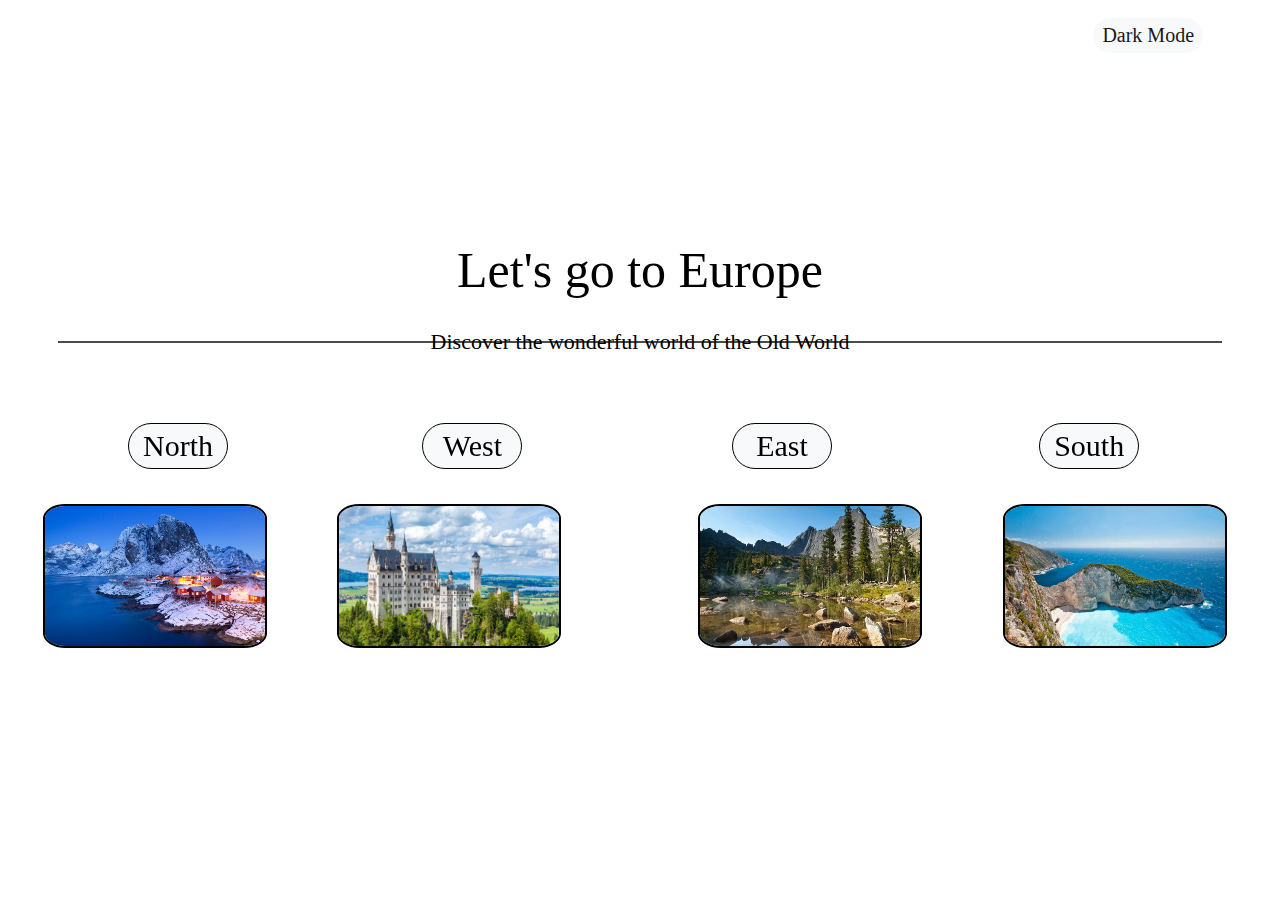
<file: index.html>
<!DOCTYPE html>
<html lang="en">

<head>
    <title>Let's go to Europe (testing)</title>
    <meta charset="utf-8">
    <meta name="viewport" content="width=device-width, initial-scale=1">
    <link rel="shortcut icon" href="pictures/favicon.jpg" type="image/jpg">
    <link rel="stylesheet" href="styles/light-mode.css" id="theme">
</head>

<body>

    <header>
        <nav> 
            <li><a class="wrapper" href="#"><button id="switchMode">Dark Mode</button></a></li> 
        </nav>
    </header>

    <main>
        <article>
            <h1 id="heading">Let's go to Europe</h1>
            <p id="subtitle">Discover the wonderful world of the Old World</p>
        </article>

        <article>
            <hr id="line"> 
        </article>

        <article>
            <ul id="block-of-countries">
                <li><a href="pages/horth.html"><button id="north">North</button></a></li>
                <li><a id="north-picture"><img src="pictures/north.jpeg" alt="North (Norway)" id="img-north" draggable="false"></a></li>
                <li><a href="#"><button id="west">West</button></a></li>
                <li><a id="west-picture"><img src="pictures/west.jpg" alt="West (Germany)" id="img-north" draggable="false"></a></li>
                <li><a href="#"><button id="east">East</button></a></li>
                <li><a id="east-picture"><img src="pictures/east.jpg" alt="East (Russia)" id="img-north" draggable="false"></a></li>
                <li><a href="#"><button id="south">South</button></a></li>
                <li><a id="south-picture"><img src="pictures/south.jpg" alt="South (Greece)" id="img-north" draggable="false"></a></li>
            </ul>
        </article>
    </main>

    <script src="scripts/script.js">"Dark mode don't work now"</script>
</body>

</html>
</file>
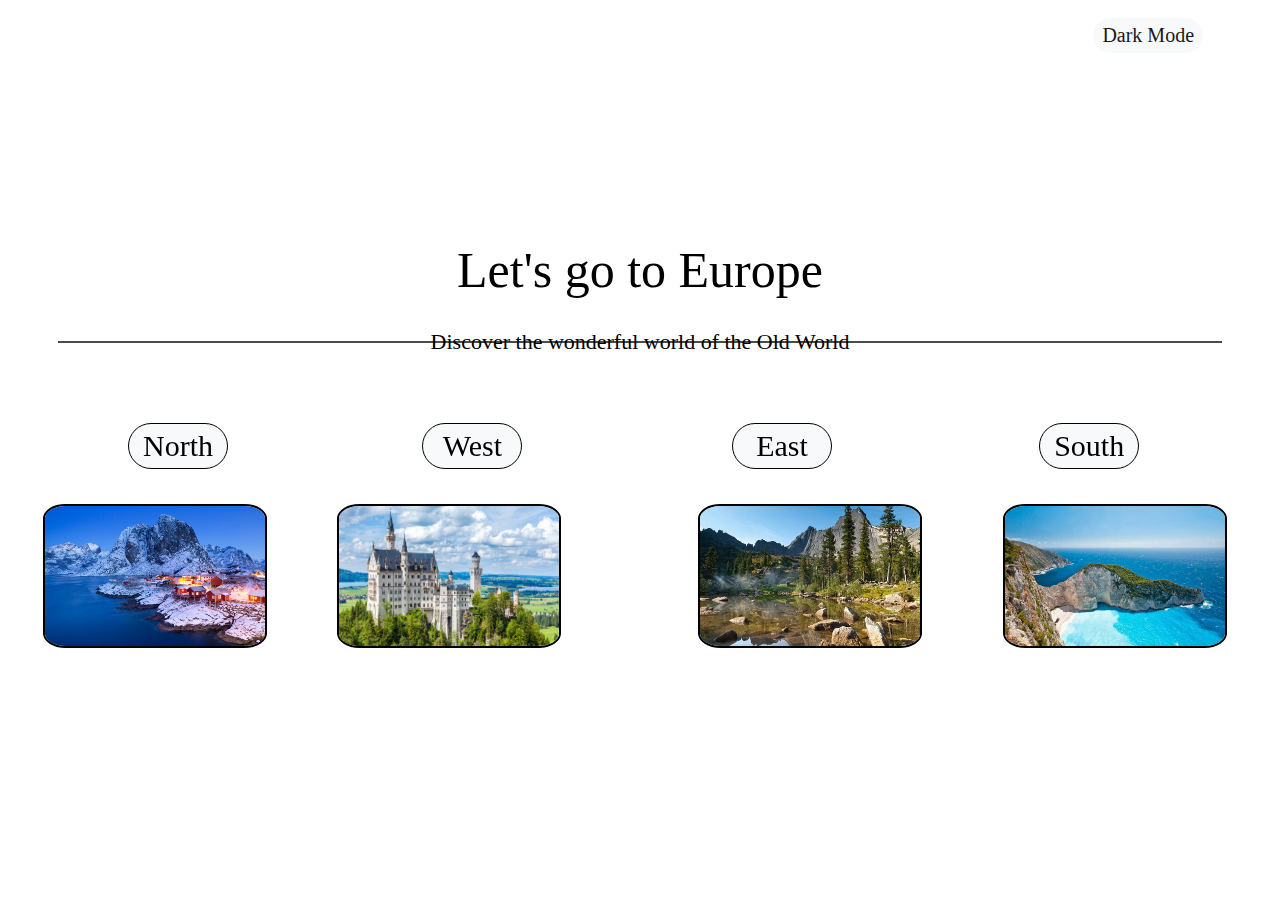
<file: public_html/index.html>
<!DOCTYPE html>
<html lang="en">

<head>
    <title>Let's go to Europe</title>
    <meta charset="utf-8">
    <!-- <meta name="viewport" content="width=device-width, initial-scale=1"> -->
    <link rel="shortcut icon" href="visual/images/favicon.jpg" type="image/jpg">
    <link rel="stylesheet" href="src/styles/light-mode.css" id="theme">
</head>

<body>

    <header>
        <nav> 
            <li><a class="wrapper" href="#"><button id="switchMode">Dark Mode</button></a></li> 
        </nav>
    </header>

    <main>
        <article>
            <h1 id="heading">Let's go to Europe</h1>
            <p id="subtitle">Discover the wonderful world of the Old World</p>
        </article>

        <article>
            <hr id="line"> 
        </article>

        <article>
            <ul id="block-of-countries">
                <li><a href="src/pages/horth.html"><button id="north">North</button></a></li>
                <li><a id="north-picture"><img src="visual/images/north.jpeg" alt="North (Norway)" id="img-north" draggable="false"></a></li>
                <li><a href="#"><button id="west">West</button></a></li>
                <li><a id="west-picture"><img src="visual/images/west.jpg" alt="West (Germany)" id="img-north" draggable="false"></a></li>
                <li><a href="#"><button id="east">East</button></a></li>
                <li><a id="east-picture"><img src="visual/images/east.jpg" alt="East (Russia)" id="img-north" draggable="false"></a></li>
                <li><a href="#"><button id="south">South</button></a></li>
                <li><a id="south-picture"><img src="visual/images/south.jpg" alt="South (Greece)" id="img-north" draggable="false"></a></li>
            </ul>
        </article>
    </main>

    <script src="src/scripts/index.js" async defer>"Dark mode don't work now"</script>
</body>

</html>
</file>
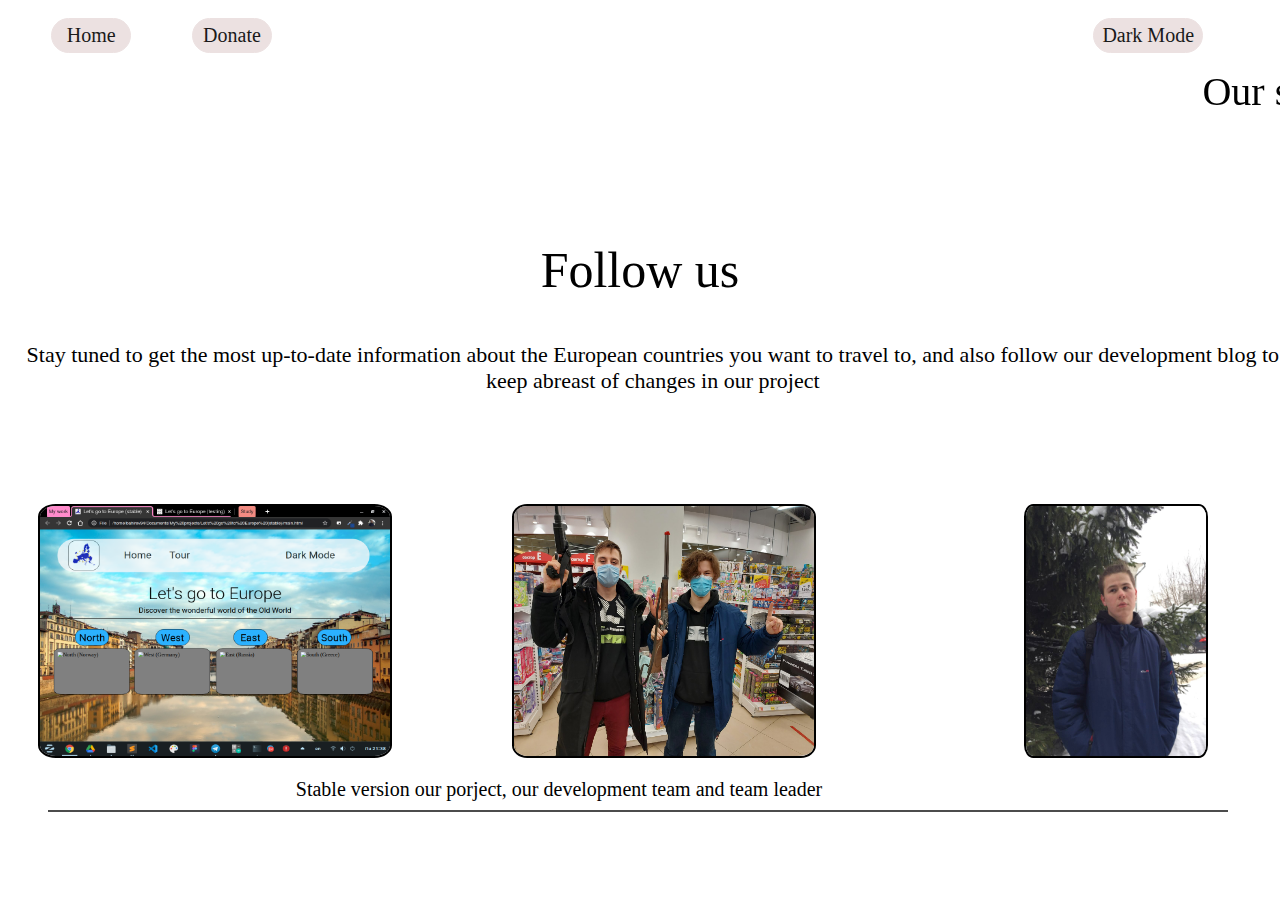
<file: pages/contact.html>
<!DOCTYPE html>
<html lang="en">

<head>
	<title>Contact us (testing)</title>
	<meta charset="utf-8">
	<meta name="viewport" content="width=device-width, initial-scale=1.0">
	<link rel="shortcut icon" href="../pictures/favicon-social.png" type="image/png">
	<link rel="stylesheet" href="../styles/contact-light-mode.css" id="theme">
</head>

<body>
	
    <header>
    	<nav>
    		<ul id="navbar">
    			<li><a href="../index.html"><button id="home">Home</button></a></li>
    			<li><a href="#"><button id="donate">Donate</button></a></li>
    			<li><a class="wrapper" href="#"><button id="switchMode">Dark Mode</button></a></li> 
    		</ul>
    	</nav>
    </header>

    <main>
    	<article>
			<h1 id="heading">Follow us</h1>
            <p id="subtitle">Stay tuned to get the most up-to-date information about the European countries you want to travel to, and also follow our development blog to keep abreast of changes in our project</p>
		</article>

    	<article>
    		<ul>
    			<li><img src="../pictures/stable.png" alt="stable-version" id="stable-version"></li>
    			<li><img src="../pictures/development-team.jpg" alt="developement-team" id="developement-team"></li>
    			<li><img src="../pictures/tm-2.jpg" alt="team-leader" id="team-leader"></li>
    		</ul>
    	</article>

    	<article>
    		<ul>
    			<li><p id="comment">Stable version our porject, our development team and team leader</p></li>
    		  	<li><hr id="line"> </li>
            </ul>
        </article>

        <article>
        	<ul>
        		<li><h2 id="social-heading">Our social media</h2></li>
        		<li></li>
        		<li></li>
        	</ul>
        </article>

    </main>

</body>

</html>
</file>
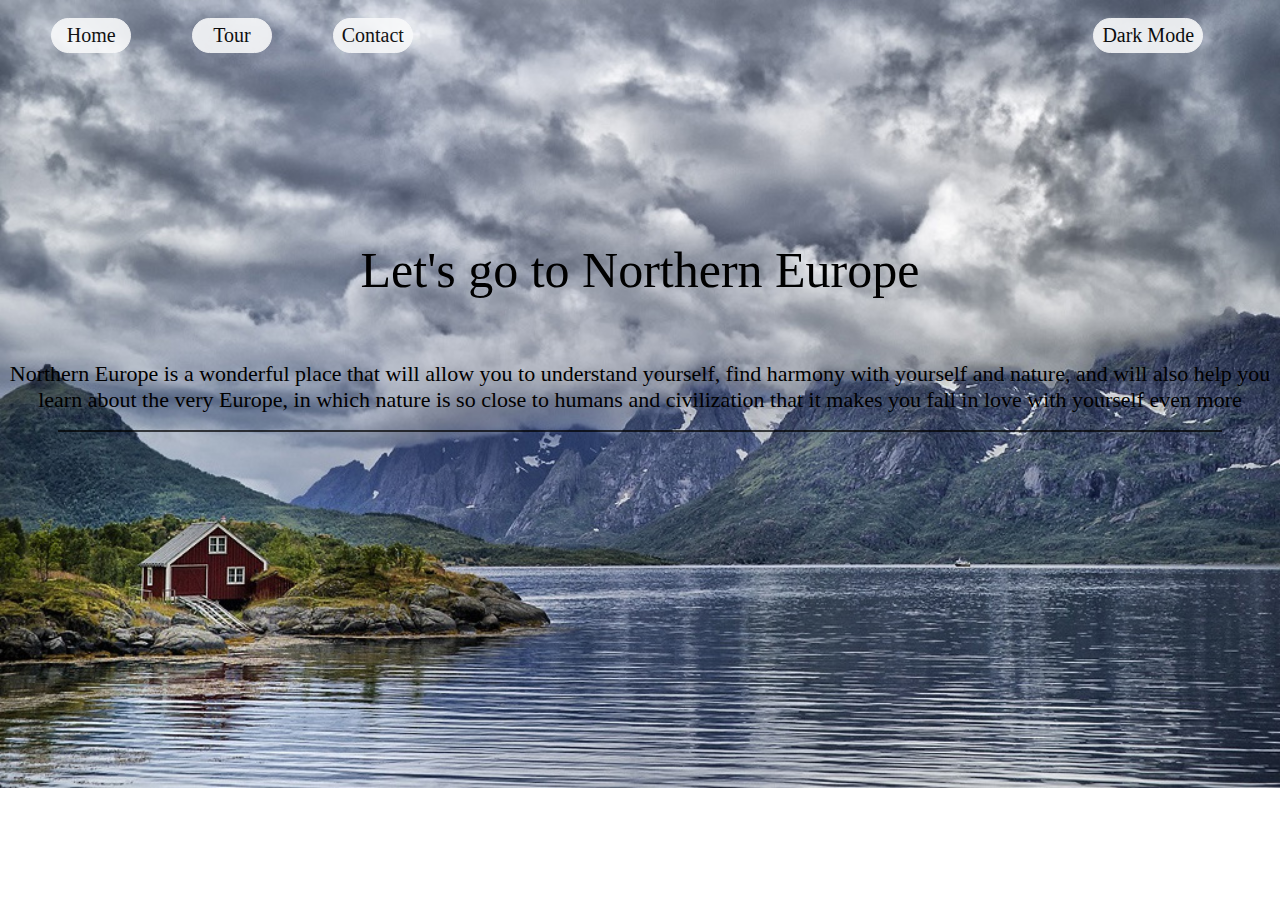
<file: pages/horth.html>
<!DOCTYPE html>
<html lang="en">

<head>
	<title>Northern Europe (testing)</title>
	<meta charset="utf-8">
	<meta name="viewport" content="width=device-width, initial-scale=1.0">
	<link rel="shortcut icon" href="../pictures/favicon.jpg" type="image/jpg">
	<link rel="stylesheet" href="../styles/north-light-mode.css" id="theme">
</head>

<body>
	
	<header>
		<nav>
			<ul id="navbar">
				<li><a href="../index.html"><button id="home">Home</button></a></li>
				<li><a href="#"><button id="tour">Tour</button></a></li>
				<li><a href="../pages/contact.html"><button id="contact">Contact</button></a></li>
				<li><a class="wrapper" href="#"><button id="switchMode">Dark Mode</button></a></li>
			</ul>
		</nav>
	</header>

	<main>
		<article>
			<h1 id="heading">Let's go to Northern Europe</h1>
            <p id="subtitle">Northern Europe is a wonderful place that will allow you to understand yourself, find harmony with yourself and nature, and will also help you learn about the very Europe, in which nature is so close to humans and civilization that it makes you fall in love with yourself even more</p>
		</article>

        <article>
            <hr id="line"> 
        </article>

        <article>
        	<ul id="content-about-coutries">
        		<li></li>
        		<li></li>
        		<li></li>
        		<li></li>
        		<li></li>
        		<li></li>
        	</ul>
        </article>

	</main>

</body>

</html>
</file>
<file: styles/light-mode.css>
/* CSS file for Light Mode is similar to Dark Mode besides the color scheme */

/* General settings */
body {
    background: white; /* In case of image loss */
    background-image: url(https://img2.goodfon.ru/wallpaper/nbig/3/ec/reka-gorod-arhitektura.jpg); 
    background-repeat: no-repeat;
    background-size: 100%;

    font-family: Roboto;
    font-style: normal;
}

li {
    list-style-type: none; /*remove markers in the list*/
}


/* Header */
#switchMode {
    position: fixed;
    top: 2%;
    right: 1%;

    border: 1px solid #F8F9FA;
    width: 110px;
    border-radius: 50px;
    padding: 5px;
    float: left; 
    margin: 0 5% 0 3%; 
    
    font-family: Roboto;
    font-style: normal;
    font-size: 20px;
    background: #F8F9FA;
    opacity: 0.9;

}
#switchMode:hover {
    border: 1px solid black; 
    background: black;
    color: #F8F9FA; 
}



/* Main */

/* Article heading + subtitle */
#heading {
    position: absolute;
    margin: 0;
    top: 30%;
    left: 50%;
    margin-right: -50%;
    transform: translate(-50%, -50%);

    font-family: Roboto;
    font-style: normal;
    font-weight: 300;
    font-size: 50px;
    line-height: 66px;
    color: #000000;
}

#subtitle {
    position: absolute;
    margin: 0;
    top: 38%;
    left: 50%;
    margin-right: -50%;
    transform: translate(-50%, -50%);

    font-family: Roboto;
    font-style: normal;
    font-size: 22px;
    color: black;
}


/* Article #line */
#line {
    border: 1px solid black;
    margin-top: 27%;
    size: 1px; 
    width: 92%; 
    margin-bottom: 5%;
    box-align: center; /*object alignment*/
    opacity: 0.7; /*transparency*/
} 


/* Article ul */
#block-of-countries {
    margin-top: 31%;
}

#north {
    position: fixed;
    top: 47%;
    left: 7%;

    border: 1px solid black;
    width: 100px;
    border-radius: 50px;
    padding: 5px;
    float: left; /* horizontal alignment of the element */
    margin: 0 5% 0 3%; /* indents */
    
    font-family: Roboto;
    font-style: normal;
    font-size: 30px;
    background: #F8F9FA; 
}
#north:hover {
    box-shadow: 0 0 10px black;
}

#north-picture {
    position: fixed;
    top: 56%;
    left: 1%;
    margin-left: 30px; 
    float: left; /* horizontal alignment of the element */

    border: 2px solid black;
    border-radius: 10%; 
    overflow: hidden; /* Auto-fitting the image to the border */

    width: 200px; 
    height: 120px;
    padding: 10px;
}
#img-north {
    position: fixed;
    width: 220px; 
    height: 140px;
    position: absolute;
    top: 0;
    left: 0;
    right: 0;
    bottom: 0;
}

#west {
    position: fixed;
    top: 47%;
    left: 30%;

    border: 1px solid black;
    width: 100px;
    border-radius: 50px;
    padding: 5px;
    float: left; /* horizontal alignment of the element */
    margin: 0 5% 0 3%; /* indents */
    
    font-family: Roboto;
    font-style: normal;
    font-size: 30px;
    background: #F8F9FA; 
}
#west:hover {
    box-shadow: 0 0 10px black; 
}

#west-picture {
    position: fixed;
    top: 56%;
    left: 24%;
    margin-left: 30px; 
    float: left; /* horizontal alignment of the element */

    border: 2px solid black;
    border-radius: 10%; 
    overflow: hidden;

    width: 200px; 
    height: 120px;
    padding: 10px;
}
#img-west {
    position: fixed;
    width: 220px; 
    height: 140px;
    position: absolute;
    top: 0;
    left: 0;
    right: 0;
    bottom: 0;
}

#east {
    position: fixed;
    top: 47%;
    right: 30%;

    border: 1px solid black;
    width: 100px;
    border-radius: 50px;
    padding: 5px;
    float: left; /* horizontal alignment of the element */
    margin: 0 5% 0 3%; /* indents */
    
    font-family: Roboto;
    font-style: normal;
    font-size: 30px;
    background: #F8F9FA; 
}
#east:hover {
    box-shadow: 0 0 10px black; 
}

#east-picture {
    position: fixed;
    top: 56%;
    right: 28%;
    margin-left: 30px; 
    float: left; /* horizontal alignment of the element */

    border: 2px solid black;
    border-radius: 10%; 
    overflow: hidden;

    width: 200px; 
    height: 120px;
    padding: 10px;
}
#img-east {
    position: fixed;
    width: 220px; 
    height: 140px;
    position: absolute;
    top: 0;
    left: 0;
    right: 0;
    bottom: 0;
}

#south {
    position: fixed;
    top: 47%;
    right: 6%;

    border: 1px solid black;
    width: 100px;
    border-radius: 50px;
    padding: 5px;
    float: left; /* horizontal alignment of the element */
    margin: 0 5% 0 3%; /* indents */
    
    font-family: Roboto;
    font-style: normal;
    font-size: 30px;
    background: #F8F9FA;     
}
#south:hover {
    box-shadow: 0 0 10px black;     
}

#south-picture {
    position: fixed;
    top: 56%;
    right: 1%;
    margin-right: 40px; 
    float: left; /* horizontal alignment of the element */

    border: 2px solid black;
    border-radius: 10%; 
    overflow: hidden;

    width: 200px; 
    height: 120px;
    padding: 10px;
}
#img-south {
    position: fixed;
    width: 220px; 
    height: 140px;
    position: absolute;
    top: 0;
    left: 0;
    right: 0;
    bottom: 0;
}
</file>
<file: public_html/src/styles/light-mode.css>
/* CSS file for Light Mode is similar to Dark Mode besides the color scheme */

/* General settings */
body {
    background: white; /* In case of image loss */
    background-image: url(https://img2.goodfon.ru/wallpaper/nbig/3/ec/reka-gorod-arhitektura.jpg); 
    background-repeat: no-repeat;
    background-size: 100%;

    font-family: Roboto;
    font-style: normal;
}

li {
    list-style-type: none; /*remove markers in the list*/
}


/* Header */
#switchMode {
    position: fixed;
    top: 2%;
    right: 1%;

    border: 1px solid #F8F9FA;
    width: 110px;
    border-radius: 50px;
    padding: 5px;
    float: left; 
    margin: 0 5% 0 3%; 
    
    font-family: Roboto;
    font-style: normal;
    font-size: 20px;
    background: #F8F9FA;
    opacity: 0.9;

}
#switchMode:hover {
    border: 1px solid black; 
    background: black;
    color: #F8F9FA; 
}



/* Main */

/* Article heading + subtitle */
#heading {
    position: absolute;
    margin: 0;
    top: 30%;
    left: 50%;
    margin-right: -50%;
    transform: translate(-50%, -50%);

    font-family: Roboto;
    font-style: normal;
    font-weight: 300;
    font-size: 50px;
    line-height: 66px;
    color: #000000;
}

#subtitle {
    position: absolute;
    margin: 0;
    top: 38%;
    left: 50%;
    margin-right: -50%;
    transform: translate(-50%, -50%);

    font-family: Roboto;
    font-style: normal;
    font-size: 22px;
    color: black;
}


/* Article #line */
#line {
    border: 1px solid black;
    margin-top: 27%;
    size: 1px; 
    width: 92%; 
    margin-bottom: 5%;
    box-align: center; /*object alignment*/
    opacity: 0.7; /*transparency*/
} 


/* Article ul */
#block-of-countries {
    margin-top: 31%;
}

#north {
    position: fixed;
    top: 47%;
    left: 7%;

    border: 1px solid black;
    width: 100px;
    border-radius: 50px;
    padding: 5px;
    float: left; /* horizontal alignment of the element */
    margin: 0 5% 0 3%; /* indents */
    
    font-family: Roboto;
    font-style: normal;
    font-size: 30px;
    background: #F8F9FA; 
}
#north:hover {
    box-shadow: 0 0 10px black;
}

#north-picture {
    position: fixed;
    top: 56%;
    left: 1%;
    margin-left: 30px; 
    float: left; /* horizontal alignment of the element */

    border: 2px solid black;
    border-radius: 10%; 
    overflow: hidden; /* Auto-fitting the image to the border */

    width: 200px; 
    height: 120px;
    padding: 10px;
}
#img-north {
    position: fixed;
    width: 220px; 
    height: 140px;
    position: absolute;
    top: 0;
    left: 0;
    right: 0;
    bottom: 0;
}

#west {
    position: fixed;
    top: 47%;
    left: 30%;

    border: 1px solid black;
    width: 100px;
    border-radius: 50px;
    padding: 5px;
    float: left; /* horizontal alignment of the element */
    margin: 0 5% 0 3%; /* indents */
    
    font-family: Roboto;
    font-style: normal;
    font-size: 30px;
    background: #F8F9FA; 
}
#west:hover {
    box-shadow: 0 0 10px black; 
}

#west-picture {
    position: fixed;
    top: 56%;
    left: 24%;
    margin-left: 30px; 
    float: left; /* horizontal alignment of the element */

    border: 2px solid black;
    border-radius: 10%; 
    overflow: hidden;

    width: 200px; 
    height: 120px;
    padding: 10px;
}
#img-west {
    position: fixed;
    width: 220px; 
    height: 140px;
    position: absolute;
    top: 0;
    left: 0;
    right: 0;
    bottom: 0;
}

#east {
    position: fixed;
    top: 47%;
    right: 30%;

    border: 1px solid black;
    width: 100px;
    border-radius: 50px;
    padding: 5px;
    float: left; /* horizontal alignment of the element */
    margin: 0 5% 0 3%; /* indents */
    
    font-family: Roboto;
    font-style: normal;
    font-size: 30px;
    background: #F8F9FA; 
}
#east:hover {
    box-shadow: 0 0 10px black; 
}

#east-picture {
    position: fixed;
    top: 56%;
    right: 28%;
    margin-left: 30px; 
    float: left; /* horizontal alignment of the element */

    border: 2px solid black;
    border-radius: 10%; 
    overflow: hidden;

    width: 200px; 
    height: 120px;
    padding: 10px;
}
#img-east {
    position: fixed;
    width: 220px; 
    height: 140px;
    position: absolute;
    top: 0;
    left: 0;
    right: 0;
    bottom: 0;
}

#south {
    position: fixed;
    top: 47%;
    right: 6%;

    border: 1px solid black;
    width: 100px;
    border-radius: 50px;
    padding: 5px;
    float: left; /* horizontal alignment of the element */
    margin: 0 5% 0 3%; /* indents */
    
    font-family: Roboto;
    font-style: normal;
    font-size: 30px;
    background: #F8F9FA;     
}
#south:hover {
    box-shadow: 0 0 10px black;     
}

#south-picture {
    position: fixed;
    top: 56%;
    right: 1%;
    margin-right: 40px; 
    float: left; /* horizontal alignment of the element */

    border: 2px solid black;
    border-radius: 10%; 
    overflow: hidden;

    width: 200px; 
    height: 120px;
    padding: 10px;
}
#img-south {
    position: fixed;
    width: 220px; 
    height: 140px;
    position: absolute;
    top: 0;
    left: 0;
    right: 0;
    bottom: 0;
}
</file>
<file: styles/contact-light-mode.css>
/* CSS file for Light Mode is similar to Dark Mode besides the color scheme */

/* General settings */
body {
    background: white; /* In case of image loss */
    background-image: url(https://img2.goodfon.ru/wallpaper/nbig/b/73/nebo-gory-tuman-5863.jpg); 
    background-repeat: no-repeat;
    background-size: 100%;

    font-family: Roboto;
    font-style: normal;

    overflow-x: hidden;
}

li {
    list-style-type: none; /*remove markers in the list*/
}


/* Header-navbar */
#navbar {
	opacity: 0.9;
}

#home {
    position: absolute;
    top: 2%;
    left: 1%;

    border: 1px solid #EADEDE;
    width: 80px;
    border-radius: 50px;
    padding: 5px;
    float: left; 
    margin: 0 5% 0 3%; 
    
    font-family: Roboto;
    font-style: normal;
    font-size: 20px;
    background: #EADEDE;
}
#home:hover {
    box-shadow: 0 0 10px black;
}

#donate {
    position: absolute;
    top: 2%;
    left: 12%;

    border: 1px solid #EADEDE;
    width: 80px;
    border-radius: 50px;
    padding: 5px;
    float: left; 
    margin: 0 5% 0 3%; 
    
    font-family: Roboto;
    font-style: normal;
    font-size: 20px;
    background: #EADEDE;
}
#donate:hover {
    box-shadow: 0 0 10px black;
}

#switchMode {
    position: absolute;
    top: 2%;
    right: 1%;

    border: 1px solid #EADEDE;
    width: 110px;
    border-radius: 50px;
    padding: 5px;
    float: left; 
    margin: 0 5% 0 3%; 
    
    font-family: Roboto;
    font-style: normal;
    font-size: 20px;
    background: #EADEDE;

}
#switchMode:hover {
    border: 1px solid black; 
    background: black;
    color: #EADEDE; 
}



/* Main */

/* Article heading + subtitle */
#heading {
    position: absolute;
    margin: 0;
    top: 30%;
    left: 50%;
    margin-right: -50%;
    transform: translate(-50%, -50%);
    text-align: center;

    font-family: Roboto;
    font-style: normal;
    font-weight: 300;
    font-size: 50px;
    line-height: 66px;
    color: #000000;
}

#subtitle {
    position: absolute;
    margin: 2% 1% 1% 1%;
    top: 38%;
    left: 50%;
    margin-right: -50%;
    transform: translate(-50%, -50%);
    text-align: center;

    font-family: Roboto;
    font-style: normal;
    font-size: 22px;
    color: black;
}


/* Article #stable-version and #team develepment */
#stable-version{
    position: absolute;
    top: 56%;
    left: 3%; 
    float: left; /* horizontal alignment of the element */

    border: 2px solid black;
    border-radius: 5%; 
    overflow: hidden; /* Auto-fitting the image to the border */
    width: 350px; 
    height: 250px;
}

#developement-team {
    position: absolute;
    top: 56%;
    left: 40%;
    float: left; /* horizontal alignment of the element */

    border: 2px solid black;
    border-radius: 5%; 
    overflow: hidden; /* Auto-fitting the image to the border */
    width: 300px; 
    height: 250px;	
}

#team-leader {
    position: absolute;
    top: 56%;
    left: 80%;
    float: left; /* horizontal alignment of the element */

    border: 2px solid black;
    border-radius: 5%; 
    overflow: hidden; /* Auto-fitting the image to the border */
    width: 180px; 
    height: 250px;		
}


/* Article #comment and #line*/
#comment {
	font-family: Roboto;
    font-style: normal;
    font-size: 20px;

    margin-left: 20%;
    margin-top: 62%;
    float: left;
    padding: 3px;
}

#line { 
	position: absolute;
    border: 1px solid black;
    margin-top: 62%;
    size: 1px; 
    width: 92%; 
    margin-bottom: 5%;
    box-align: center; 
    opacity: 0.7; 
} 

/* Article #social */
#social-heading {
    position: relative;
    top: 8%;
    left: 30%;
    text-align: center;
    float: left;
    padding: 10px;

    font-family: Roboto;
    font-style: normal;
    font-weight: 300;
    font-size: 40px;
    line-height: 66px;
    color: #000000;
}
</file>
<file: styles/north-light-mode.css>
/* CSS file for Light Mode is similar to Dark Mode besides the color scheme */

/* General settings */
body {
    background: white; /* In case of image loss */
    background-image: url(../pictures/north-background.jpg); 
    background-repeat: no-repeat;
    background-size: 100%;

    font-family: Roboto;
    font-style: normal;
}

li {
    list-style-type: none; /*remove markers in the list*/
}


/* Header-navbar */
#navbar {
	opacity: 0.9;
}

#home {
    position: fixed;
    top: 2%;
    left: 1%;

    border: 1px solid #F8F9FA;
    width: 80px;
    border-radius: 50px;
    padding: 5px;
    float: left; 
    margin: 0 5% 0 3%; 
    
    font-family: Roboto;
    font-style: normal;
    font-size: 20px;
    background: #F8F9FA;
}
#home:hover {
    box-shadow: 0 0 10px black;
}

#tour {
    position: fixed;
    top: 2%;
    left: 12%;

    border: 1px solid #F8F9FA;
    width: 80px;
    border-radius: 50px;
    padding: 5px;
    float: left; 
    margin: 0 5% 0 3%; 
    
    font-family: Roboto;
    font-style: normal;
    font-size: 20px;
    background: #F8F9FA;
}
#tour:hover {
    box-shadow: 0 0 10px black;
}

#contact {
    position: fixed;
    top: 2%;
    left: 23%;

    border: 1px solid #F8F9FA;
    width: 80px;
    border-radius: 50px;
    padding: 5px;
    float: left; 
    margin: 0 5% 0 3%; 
    
    font-family: Roboto;
    font-style: normal;
    font-size: 20px;
    background: #F8F9FA;
}
#contact:hover {
    box-shadow: 0 0 10px black;
}

#switchMode {
    position: fixed;
    top: 2%;
    right: 1%;

    border: 1px solid #F8F9FA;
    width: 110px;
    border-radius: 50px;
    padding: 5px;
    float: left; 
    margin: 0 5% 0 3%; 
    
    font-family: Roboto;
    font-style: normal;
    font-size: 20px;
    background: #F8F9FA;

}
#switchMode:hover {
    border: 1px solid black; 
    background: black;
    color: #F8F9FA; 
}



/* Main */

/* Article heading + subtitle */
#heading {
    position: absolute;
    margin: 0;
    top: 30%;
    left: 50%;
    margin-right: -50%;
    transform: translate(-50%, -50%);

    font-family: Roboto;
    font-style: normal;
    font-weight: 300;
    font-size: 50px;
    line-height: 66px;
    color: #000000;
}

#subtitle {
    position: absolute;
    text-align: center;
    margin: 0;
    top: 43%;
    left: 50%;
    margin-right: -50%;
    transform: translate(-50%, -50%);

    font-family: Roboto;
    font-style: normal;
    font-size: 22px;
    color: black;
}


/* Article #line */
#line {
    border: 1px solid black;
    margin-top: 34%;
    size: 1px; 
    width: 92%; 
    margin-bottom: 5%;
    box-align: center; /*object alignment*/
    opacity: 0.7; /*transparency*/
} 

/* Article content-about-countries */
</file>
